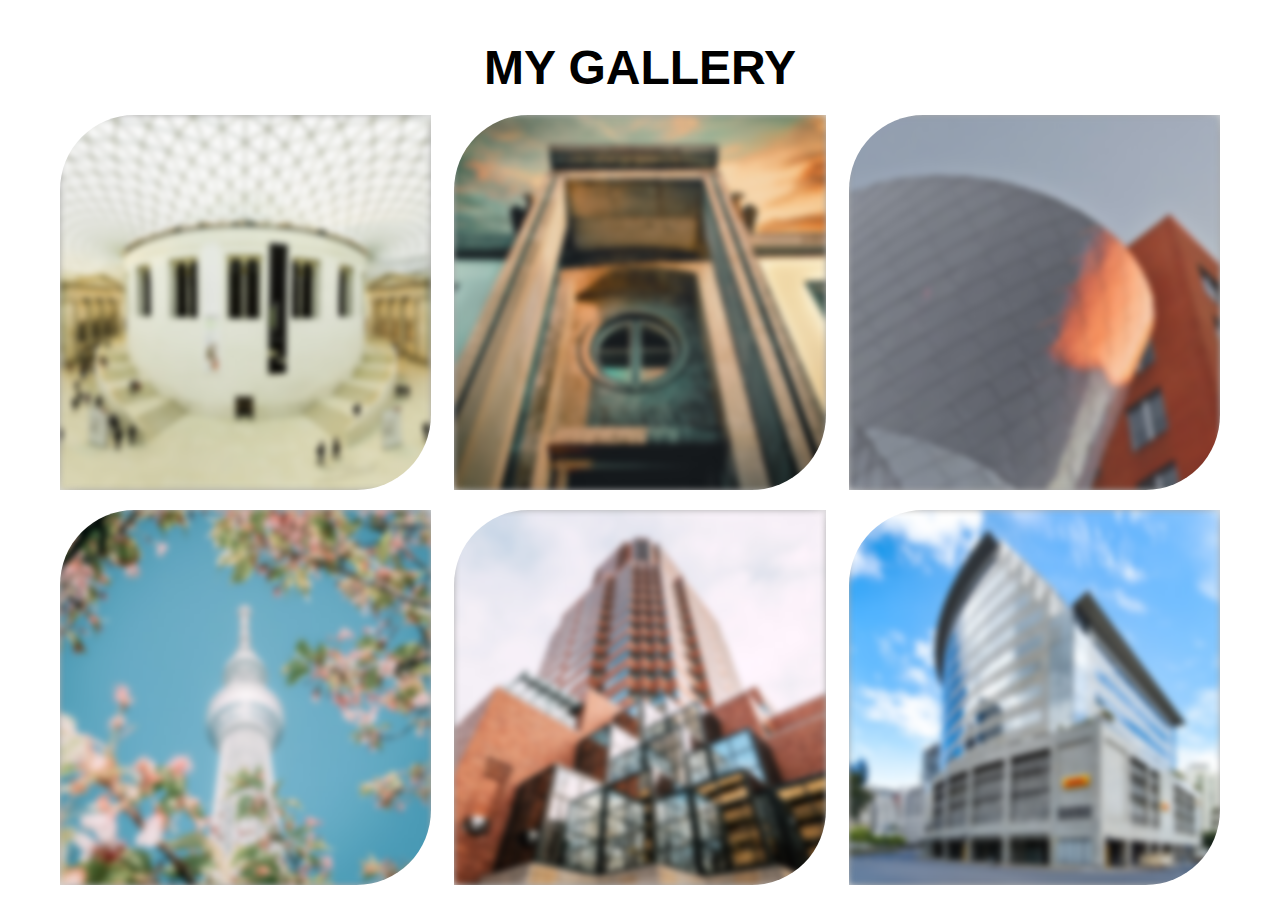
<file: ImageGallery/index.html>
<!DOCTYPE html>
<html lang="en">
<head>
    <meta charset="UTF-8">
    <meta name="viewport" content="width=device-width, initial-scale=1.0">
    <title>Image Gallery</title>
    <link rel="Icon" href="./img/favicon64.ico" type="image/x-icon">
    <link rel="stylesheet" href="style.css">
</head>
<body>
    <div id ="wrapper">
        <div class="container">

            <h1>MY GALLERY</h1>    
            <div class="gallery">

                <figure class="card">
                    <img src="img/image1.jpg" alt="">
                    <figcaption>Image1</figcaption>
                </figure>
                <figure class="card">
                    <img src="./img/image2.jpeg" alt="">
                    <figcaption>Image2</figcaption>
                </figure>
                <figure class="card">
                    <img src="./img/image3.jpeg" alt="">
                    <figcaption>Image3</figcaption>
                </figure>
                <figure class="card">
                    <img src="./img/image4.jpeg" alt="">
                    <figcaption>Image4</figcaption>
                </figure>
                <figure class="card">
                    <img src="./img/image5.jpeg" alt="">
                    <figcaption>Image5</figcaption>
                </figure>
                <figure class="card">
                    <img src="./img/image6.jpeg" alt="">
                    <figcaption>Image6</figcaption>
                </figure>
                <figure class="card">
                    <img src="./img/image7.jpeg" alt="">
                    <figcaption>Image7</figcaption>
                </figure>
                <figure class="card">
                    <img src="./img/image8.jpeg" alt="">
                    <figcaption>Image8</figcaption>
                </figure>
                <figure class="card">
                    <img src="./img/image9.jpeg" alt="">
                    <figcaption>Image9</figcaption>
                </figure>
                <figure class="card">
                    <img src="./img/image10.jpg" alt="">
                    <figcaption>Image10</figcaption>
                </figure>
                <figure class="card">
                    <img src="./img/image11.jpg" alt="">
                    <figcaption>Image11</figcaption>
                </figure>
                <figure class="card">
                    <img src="./img/image12.jpg" alt="">
                    <figcaption>Image12</figcaption>
                </figure>
                <figure class="card">
                    <img src="./img/image13.jpg" alt="">
                    <figcaption>Image13</figcaption>
                </figure>
                <figure class="card">
                    <img src="./img/image14.jpg" alt="">
                    <figcaption>Image14</figcaption>
                </figure>
                <figure class="card">
                    <img src="./img/image15.jpg" alt="">
                    <figcaption>Image15</figcaption>
                </figure>

            </div>
        </div>


    </div>
</body>
</html>
</file>
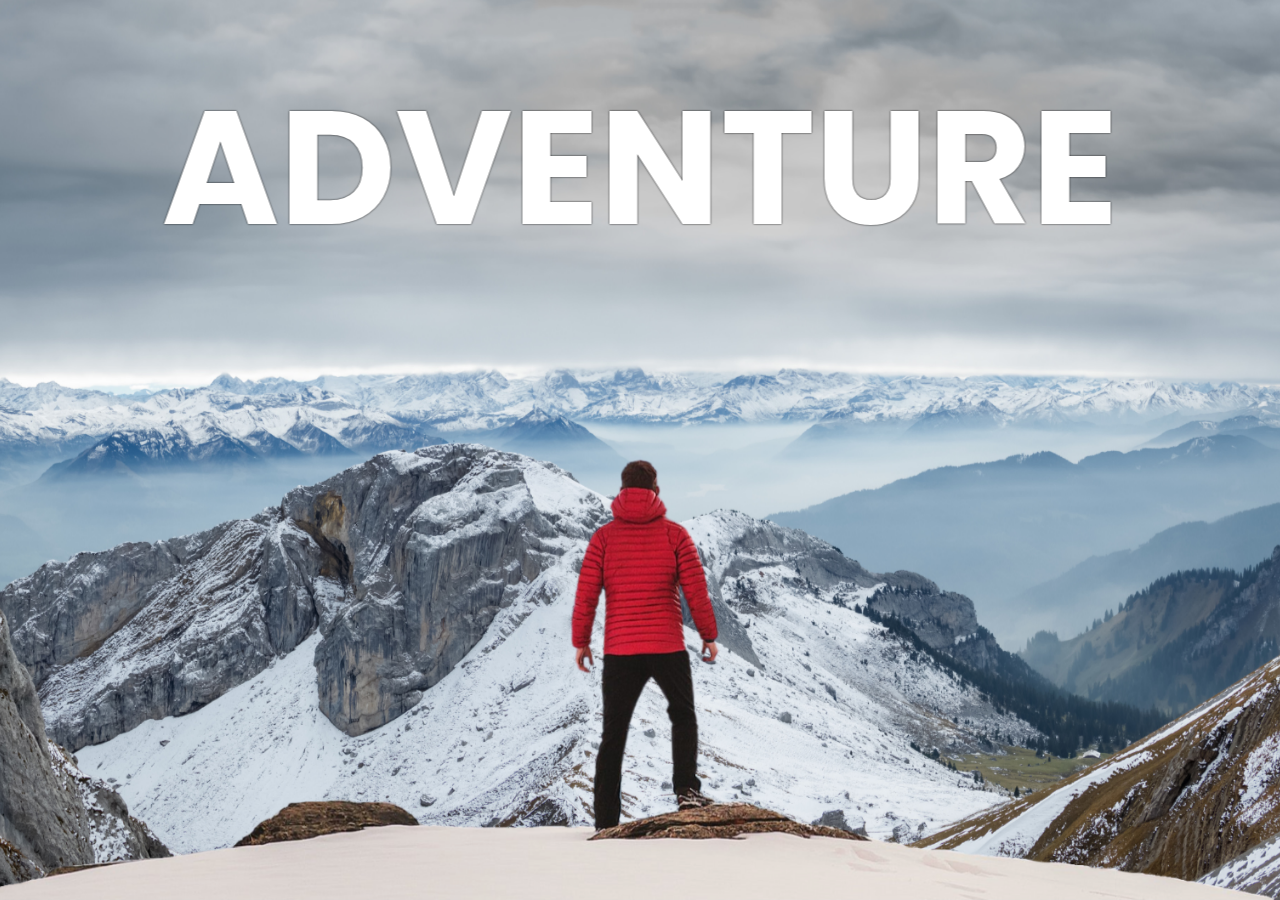
<file: Parallax/index.html>
<!DOCTYPE html>
<html lang="en">
<head>
    <meta charset="UTF-8">
    <meta name="viewport" content="width=device-width, initial-scale=1.0">
    <title>Parallax Effect</title>
    <link rel="stylesheet" href="style.css">
</head>
<body>
    <div id="wrapper">

        <div class="container">
            <img src="./img/background.png" class="background" alt="">
            <img src="./img/foreground.png" class="foreground" alt="">
            <h2>ADVENTURE</h2>

        </div>

        <section>
            <h3 class="secHeading">Adventure Time</h3>
            <p class="text">Lorem ipsum dolor sit, amet consectetur adipisicing elit. Placeat distinctio labore veniam harum maiores incidunt non numquam similique fugiat magni rerum pariatur aut, eligendi, totam maxime perferendis? Harum, alias culpa! lo Lorem ipsum dolor sit amet consectetur, adipisicing elit. Ex nam deleniti, tenetur illum ea porro, quo expedita fugit incidunt veniam quaerat. Reprehenderit mollitia molestias magnam sunt id totam excepturi quis!
            <br> <br>
            Lorem ipsum dolor sit amet consectetur adipisicing elit. Repudiandae adipisci repellat, numquam veniam voluptatum officia odit magni odio sed animi quam voluptas magnam doloremque eum, neque corporis, cumque aut ratione?
            Lorem ipsum dolor sit amet consectetur, adipisicing elit. Perspiciatis sequi ratione, eum eaque quasi sunt aliquam natus doloribus, voluptatum ad itaque? Voluptatem neque fugiat temporibus hic harum. Dolorem, aperiam quibusdam.
            Lorem ipsum dolor sit amet consectetur adipisicing elit. Facere illum magnam vitae at natus! Labore adipisci rem tempora molestiae facere blanditiis recusandae? In vero blanditiis quibusdam corrupti doloremque non totam.
            </p>

            <div class="box bg1">
                <h4 class="desc">Biking</h4>
              </div>
              <p class="text">
                Lorem, ipsum dolor sit amet consectetur adipisicing elit. Ad, itaque
                hic tempore rem eveniet sed repudiandae molestiae magnam aut quod
                consequatur, harum, totam beatae fugiat ipsam? Explicabo, blanditiis
                quod similique fugiat fugit ea expedita deleniti doloribus, delectus
                perferendis, tempore amet maiores libero sapiente voluptatem
                reprehenderit? Illum alias commodi cupiditate corporis mollitia ab
                quaerat, ipsum est excepturi vitae a sunt optio.
                <br /><br />
                Lorem ipsum dolor sit amet consectetur, adipisicing elit. Qui
                necessitatibus commodi alias? Veritatis, eligendi nisi. Amet
                exercitationem, recusandae dolore corrupti laborum aperiam repellendus
                natus voluptatem quam atque aliquam beatae. Odit deserunt nisi optio
                eveniet? Aliquam possimus molestiae, ullam illum accusamus autem
                accusantium! Voluptate laboriosam eum saepe ex veritatis est? Numquam
                eaque autem labore provident dolorum, velit omnis mollitia eos
                adipisci!
              </p>
              <div class="box bg2">
                <h4 class="desc">PARA GLIDING</h4>
              </div>
              <p class="text">
                Lorem, ipsum dolor sit amet consectetur adipisicing elit. Ad, itaque
                hic tempore rem eveniet sed repudiandae molestiae magnam aut quod
                consequatur, harum, totam beatae fugiat ipsam? Explicabo, blanditiis
                quod similique fugiat fugit ea expedita deleniti doloribus, delectus
                perferendis, tempore amet maiores libero sapiente voluptatem
                reprehenderit? Illum alias commodi cupiditate corporis mollitia ab
                quaerat, ipsum est excepturi vitae a sunt optio.
                <br /><br />
                Lorem ipsum dolor sit amet consectetur, adipisicing elit. Qui
                necessitatibus commodi alias? Veritatis, eligendi nisi. Amet
                exercitationem, recusandae dolore corrupti laborum aperiam repellendus
                natus voluptatem quam atque aliquam beatae. Odit deserunt nisi optio
                eveniet? Aliquam possimus molestiae, ullam illum accusamus autem
                accusantium! Voluptate laboriosam eum saepe ex veritatis est? Numquam
                eaque autem labore provident dolorum, velit omnis mollitia eos
                adipisci!
              </p>
      
              <div class="box bg3">
                <h4 class="desc">SURFING</h4>
              </div>
              <p class="text">
                Lorem, ipsum dolor sit amet consectetur adipisicing elit. Ad, itaque
                hic tempore rem eveniet sed repudiandae molestiae magnam aut quod
                consequatur, harum, totam beatae fugiat ipsam? Explicabo, blanditiis
                quod similique fugiat fugit ea expedita deleniti doloribus, delectus
                perferendis, tempore amet maiores libero sapiente voluptatem
                reprehenderit? Illum alias commodi cupiditate corporis mollitia ab
                quaerat, ipsum est excepturi vitae a sunt optio.
                <br /><br />
                Lorem ipsum dolor sit amet consectetur, adipisicing elit. Qui
                necessitatibus commodi alias? Veritatis, eligendi nisi. Amet
                exercitationem, recusandae dolore corrupti laborum aperiam repellendus
                natus voluptatem quam atque aliquam beatae. Odit deserunt nisi optio
                eveniet? Aliquam possimus molestiae, ullam illum accusamus autem
                accusantium! Voluptate laboriosam eum saepe ex veritatis est? Numquam
                eaque autem labore provident dolorum, velit omnis mollitia eos
                adipisci!
              </p>

        </section>

    </div>

</body>
</html>
</file>
<file: ImageGallery/style.css>
*{
    margin: 0;
    padding: 0;
    box-sizing: border-box;
}

#wrapper{
    height: 100vh;
    overflow-x: hidden;
    overflow-y: auto;
    /* perspective: 10px; */
}

.container{
    height: 100%;
    max-width: 1200px;
    margin: 0 auto;
    padding: 20px;
    /* display: flex;
    gap: 20px; */
}

.container h1{
    margin: 20px 100px;
    text-align: center;
    margin-bottom: 20px;
    font-size: 3rem;
    /* font-weight: 300; */
    font-family: 'Gill Sans', 'Gill Sans MT', Calibri, 'Trebuchet MS', sans-serif;
    
}

.gallery{
    display: flex;
    flex-wrap: wrap;
    justify-content: space-between;
    
}

.card{
    width: 32%;
    position: relative;
    margin-bottom: 20px;
    /* border-radius: 0% 20% 20% 60%; */
    /* border-radius: 10px; */
    border-radius: 20% 0%;
    overflow: hidden;
    cursor: pointer;
    
}

.card img{
    width: 100%;
    height: 100%;
    /* filter: grayscale(100%); */
    filter: blur(3px);
    box-shadow: 0 0 20px #333;
    object-fit: cover;
}

.card:hover{
    transform: scale(1.03);
    filter: drop-shadow(0 0 10px #333);
    transition: 0.5s;
}

.card:hover img{
    filter: grayscale(0%);
    /* filter: blur(0px); */
}

.card figcaption{
    position: absolute;
    bottom: 0;
    left: 0;
    padding: 25px;
    width: 100%;
    height: 20%;
    font-size: 16px;
    font-family: 'Gill Sans', 'Gill Sans MT', Calibri, 'Trebuchet MS', sans-serif;
    font-weight: 500;
    color: #fff;
    background: linear-gradient(0deg, rgba(0,0,0,0.5) 0%, rgba(255,255,255,0) 100%);
    opacity: 0;
    border-radius: 0 0 10px 10px;
    transition: 0.3s;
    text-align: center;
    text-decoration: underline;
    
}

.card:hover figcaption{
    opacity: 1;
    transform: scale(1.03);
}
</file>
<file: Parallax/style.css>
@import url("https://fonts.googleapis.com/css2?family=Poppins&display=swap");

*,
*::before,
*::after{
    margin: 0%;
    padding: 0%;
    box-sizing: border-box;
    font-family: "poppins", "sans-serif";
}

#wrapper{
    height: 100vh;
    overflow-x: hidden;
    overflow-y: auto;
    perspective: 10px;
    
}

section {
    background: rgb(45, 45, 45);
    color: #fff;
    padding: 3rem 0px;
}

.secHeading{
    font-size: 5rem;
    padding: 0 10rem;
}

.text {
    font-size: 1.2rem;
    padding: 0 10rem;
    margin: 5rem 0;
}

.container{
    position: relative;
    display: flex;
    justify-content: center;
    align-items: center;
    transform-style: preserve-3d;
    height: 100%;
    z-index: -1;
}

.background, .foreground{
    position: absolute;
    height: 100%;
    width: 100%;
    z-index: -1;
    object-fit: cover;
   
}

.background{
    transform: translateZ(-39px) scale(5);
}

.foreground{
    transform: translateZ(-20px) scale(3);
}

.container h2 {
    position: absolute;
    top: 3rem;
    color: #fff;
    left: 50%;
    transform: translateX(-50%);
    text-transform: uppercase;
    font-size: 10rem;
    font-weight: 700;
    text-shadow: 0 0 2px black;
}

.secHeading{
    font-size: 5rem;
    padding: 0 10rem;
}

section h3 {
    font-size: 5rem;
    padding: 0 10rem;
}

.box {
    height: 500px;
    width: 100%;
    background-size: cover;
    background-position: center;
    background-attachment: fixed;
    position: relative;
}

.bg1 {
    background-image: url(./img/sport-1.jpg);
}

.bg2 {
    background-image: url(./img/sport-2.jpg);
}

.bg3 {
    background-image: url(./img/sport-3.jpg);
}

.desc{
    font-size: 3.5rem;
    color: black;
    font-weight: 600;
    text-transform: uppercase;
    background-color: white;
    position: absolute;
    top: 50%;
    left: 50%;
    transform: translate(-50%, -50%);
    padding: 0 20px;
}
</file>
